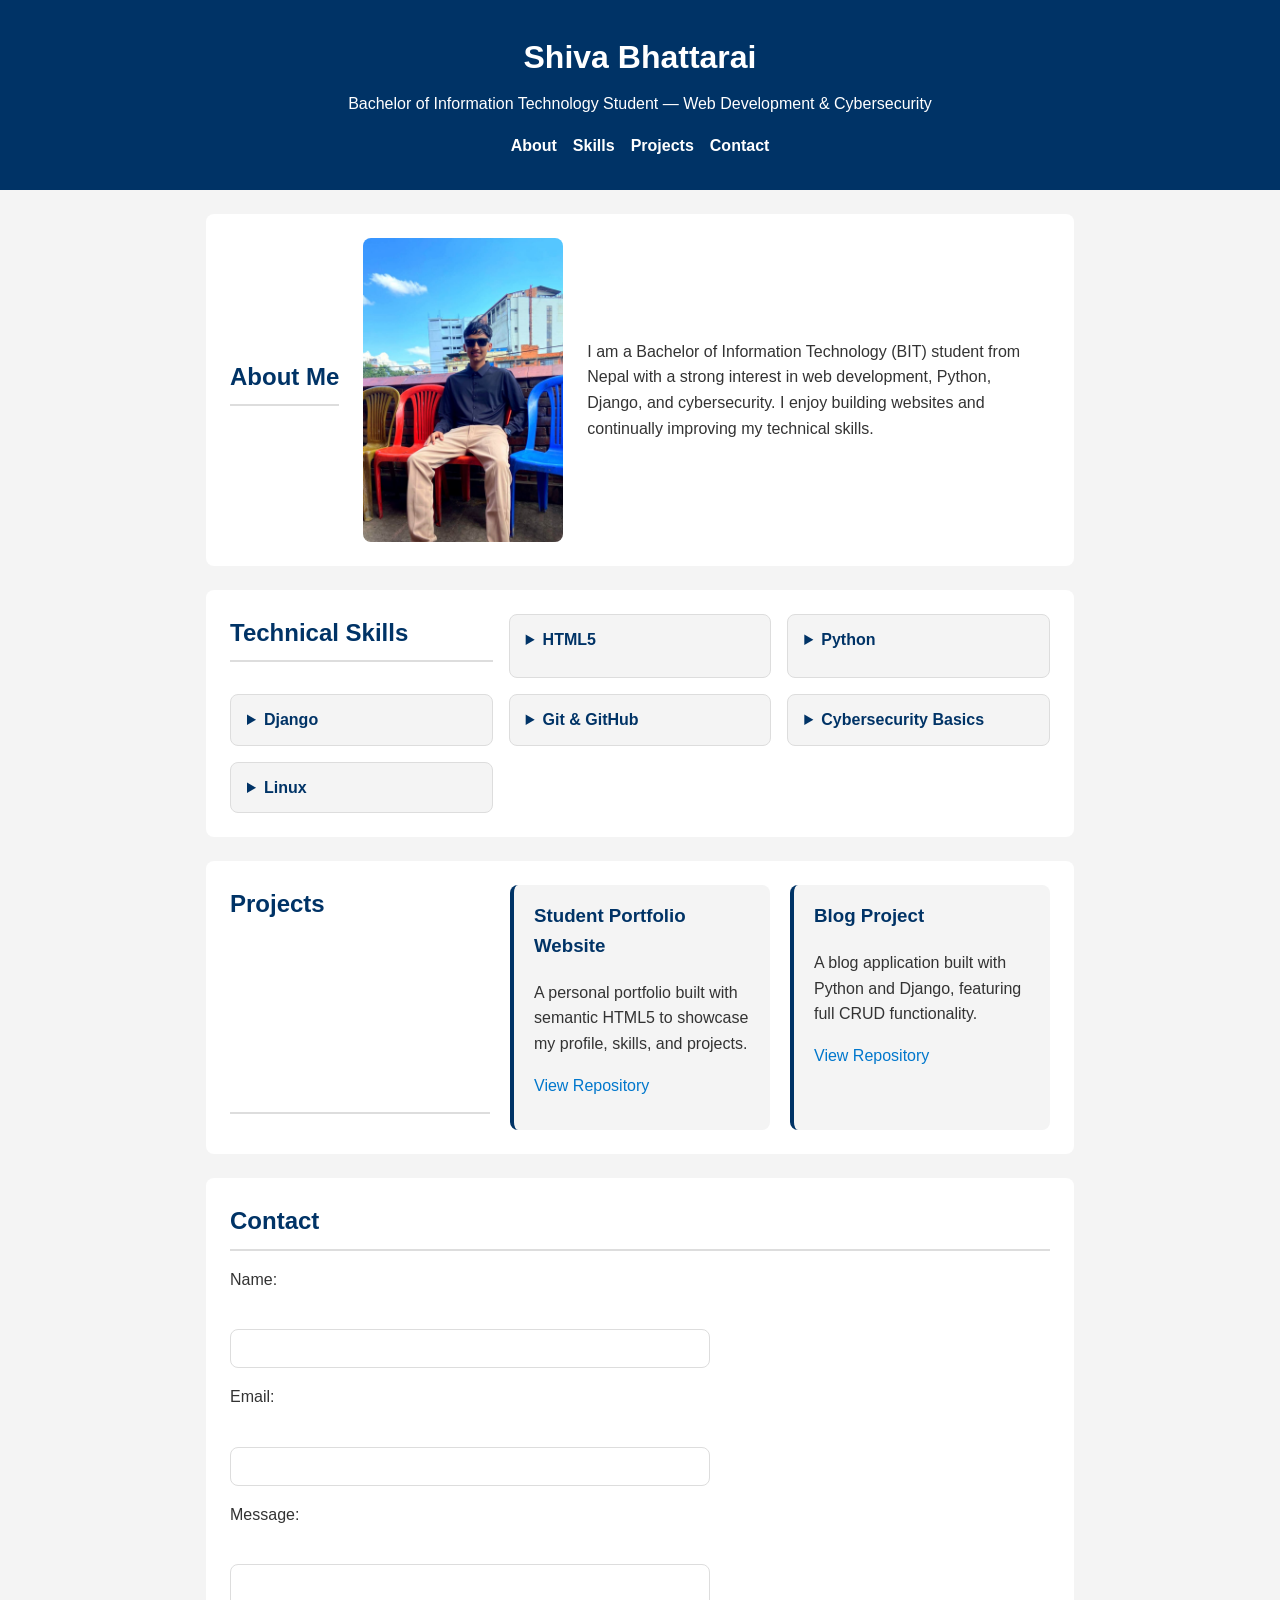
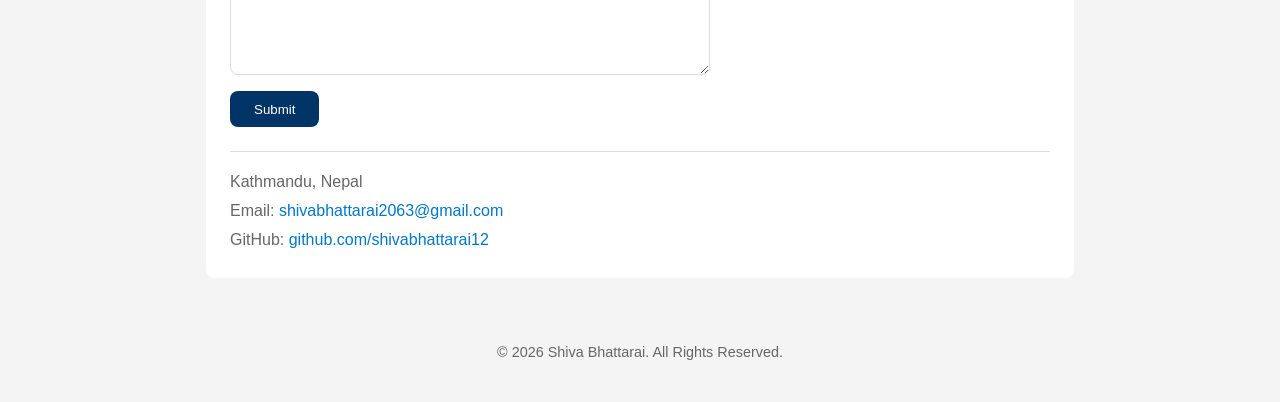
<file: index.html>
<!DOCTYPE html>
<html lang="en">
<head>
    <meta charset="UTF-8">
    <meta name="viewport" content="width=device-width, initial-scale=1.0">
    <meta name="description" content="Personal portfolio of Shiva Bhattarai, a Bachelor of Information Technology student specializing in web development, Python, Django, and cybersecurity.">
    <meta name="author" content="Shiva Bhattarai">
    <title>Shiva Bhattarai | Portfolio</title>
    <link rel="stylesheet" href="style.css">
</head>
<body>
    <!-- Header -->
    <header>
        <h1>Shiva Bhattarai</h1>
        <p>Bachelor of Information Technology Student &mdash; Web Development &amp; Cybersecurity</p>

        <nav aria-label="Main navigation">
            <ul>
                <li><a href="#about">About</a></li>
                <li><a href="#skills">Skills</a></li>
                <li><a href="#projects">Projects</a></li>
                <li><a href="#contact">Contact</a></li>
            </ul>
        </nav>
    </header>

    <!-- Main Content -->
    <main>

        <!-- About Section -->
        <section id="about" aria-labelledby="about-heading">
            <h2 id="about-heading">About Me</h2>

            <img src="profile.jpg" alt="Profile picture of Shiva Bhattarai" width="200" height="250">

            <p>
                I am a Bachelor of Information Technology (BIT) student from
                Nepal with a strong interest in web development, Python,
                Django, and cybersecurity. I enjoy building websites and
                continually improving my technical skills.
            </p>
        </section>

        <!-- Skills Section -->
        <section id="skills" aria-labelledby="skills-heading">
            <h2 id="skills-heading">Technical Skills</h2>

            <details>
                <summary>HTML5</summary>
                <p>Semantic, accessible web page structure.</p>
            </details>

            <details>
                <summary>Python</summary>
                <p>Programming fundamentals and scripting.</p>
            </details>

            <details>
                <summary>Django</summary>
                <p>Web application development.</p>
            </details>

            <details>
                <summary>Git &amp; GitHub</summary>
                <p>Version control and collaboration.</p>
            </details>
            <details>
                <summary>Cybersecurity Basics</summary>
                <p>Understanding of security principles and practices.</p>
            </details>
            <details>
             <summary>Linux</summary>
                <p>Familiarity with Linux operating system like kali and command-line interface .</p>
            </details>
        </section>

        <!-- Projects Section -->
        <section id="projects" aria-labelledby="projects-heading">
            <h2 id="projects-heading">Projects</h2>

            <article>
                <h3>Student Portfolio Website</h3>
                <p>A personal portfolio built with semantic HTML5 to showcase my profile, skills, and projects.</p>
                <p>
                    <a href="https://github.com/shivabhattarai123/html_test_project.git" target="_blank" rel="noopener noreferrer">
                        View Repository
                    </a>
                </p>
            </article>

            <article>
                <h3>Blog Project</h3>
                <p>A blog application built with Python and Django, featuring full CRUD functionality.</p>
                <p>
                    <a href="https://github.com/shivabhattarai123/Blogporject.repo.git" target="_blank" rel="noopener noreferrer">
                        View Repository
                    </a>
                </p>
            </article>
        </section>

        <!-- Contact Section -->
        <section id="contact" aria-labelledby="contact-heading">
            <h2 id="contact-heading">Contact</h2>

            <form action="#" method="post">
                <p>
                    <label for="name">Name:</label><br>
                    <input type="text" id="name" name="name" autocomplete="name" required>
                </p>

                <p>
                    <label for="email">Email:</label><br>
                    <input type="email" id="email" name="email" autocomplete="email" required>
                </p>

                <p>
                    <label for="message">Message:</label><br>
                    <textarea id="message" name="message" rows="5" cols="30" required></textarea>
                </p>

                <p>
                    <button type="submit">Submit</button>
                </p>
            </form>

            <address>
                Kathmandu, Nepal<br>
                Email: <a href="mailto:shivabhattarai2063@gmail.com">shivabhattarai2063@gmail.com</a><br>
                GitHub: <a href="https://github.com/shivabhattarai123" target="_blank" rel="noopener noreferrer">github.com/shivabhattarai12</a>
            </address>
        </section>
    </main>
    <!-- Footer -->
    <footer>
        
        <p>&copy; 2026 Shiva Bhattarai. All Rights Reserved.</p>
    </footer>
</body>
</html>
</file>
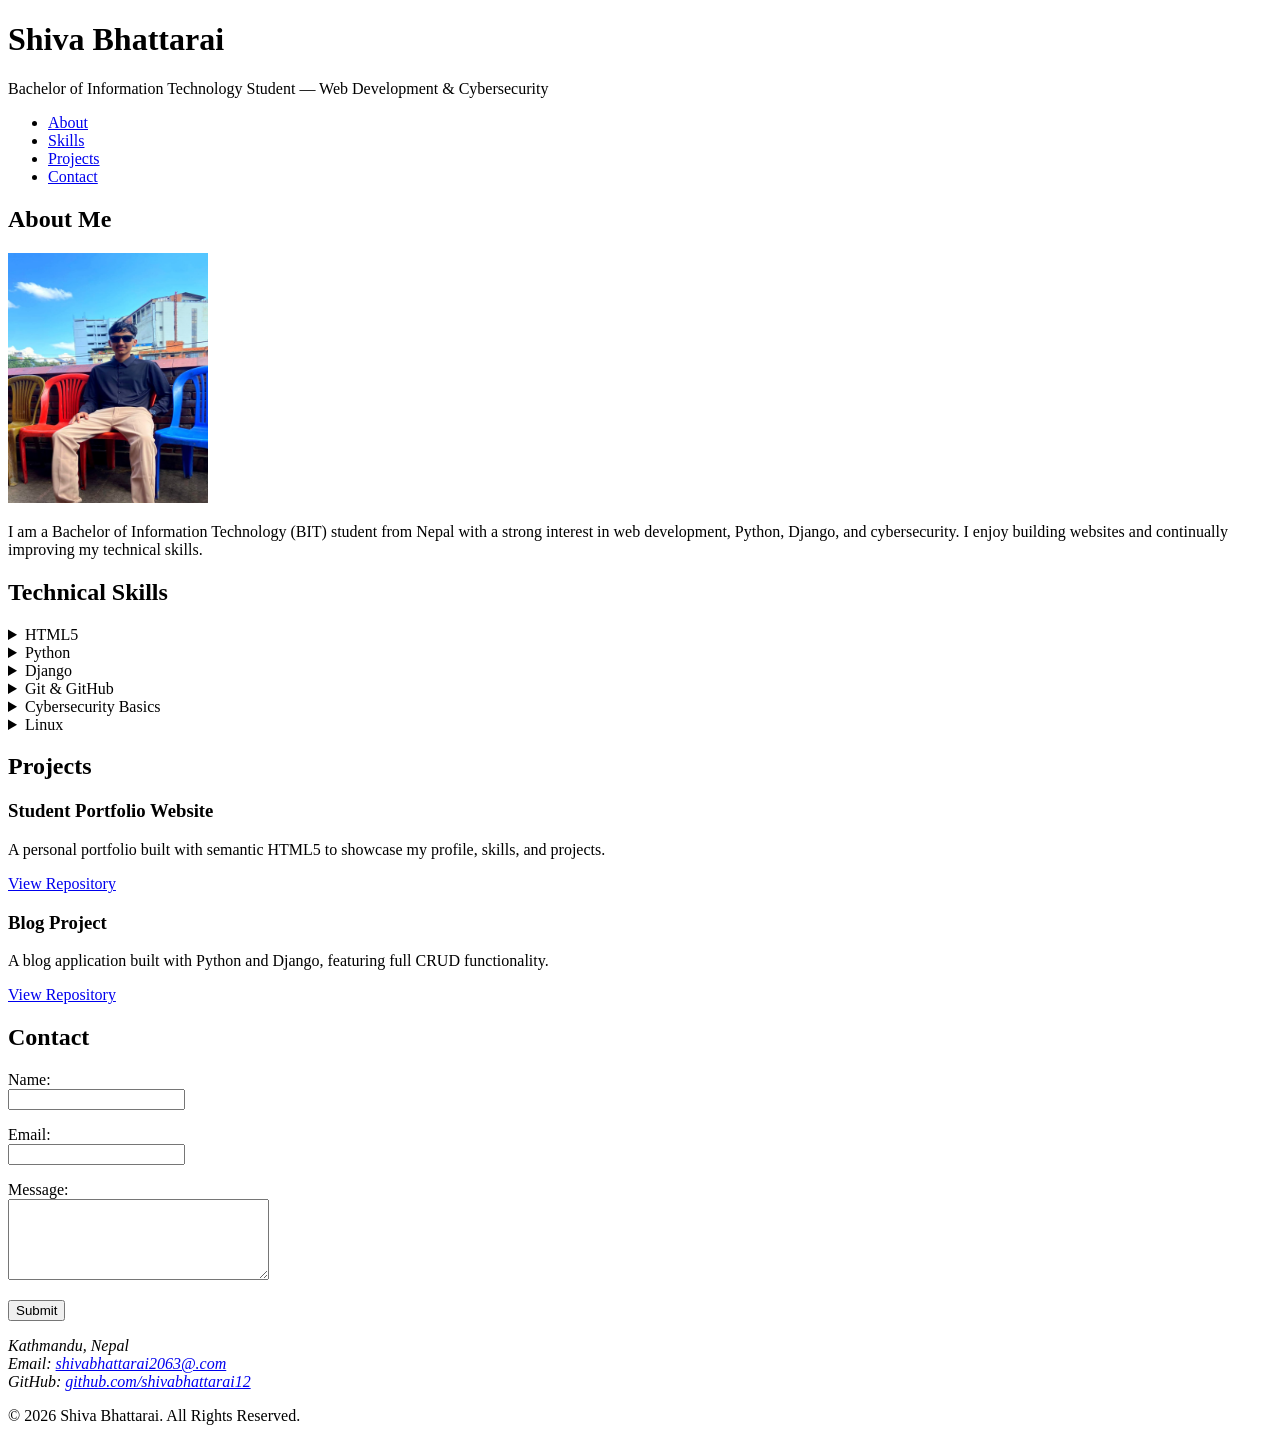
<file: indext.html>
<!DOCTYPE html>
<html lang="en">
<head>
    <meta charset="UTF-8">
    <meta name="viewport" content="width=device-width, initial-scale=1.0">
    <meta name="description" content="Personal portfolio of Shiva Bhattarai, a Bachelor of Information Technology student specializing in web development, Python, Django, and cybersecurity.">
    <meta name="author" content="Shiva Bhattarai">
    <title>Shiva Bhattarai | Portfolio</title>
</head>

<body>
    <!-- Header -->
    <header>
        <h1>Shiva Bhattarai</h1>
        <p>Bachelor of Information Technology Student &mdash; Web Development &amp; Cybersecurity</p>

        <nav aria-label="Main navigation">
            <ul>
                <li><a href="#about">About</a></li>
                <li><a href="#skills">Skills</a></li>
                <li><a href="#projects">Projects</a></li>
                <li><a href="#contact">Contact</a></li>
            </ul>
        </nav>
    </header>

    <!-- Main Content -->
    <main>

        <!-- About Section -->
        <section id="about" aria-labelledby="about-heading">
            <h2 id="about-heading">About Me</h2>

            <img src="profile.jpg" alt="Profile picture of Shiva Bhattarai" width="200" height="250">

            <p>
                I am a Bachelor of Information Technology (BIT) student from
                Nepal with a strong interest in web development, Python,
                Django, and cybersecurity. I enjoy building websites and
                continually improving my technical skills.
            </p>
        </section>

        <!-- Skills Section -->
        <section id="skills" aria-labelledby="skills-heading">
            <h2 id="skills-heading">Technical Skills</h2>

            <details>
                <summary>HTML5</summary>
                <p>Semantic, accessible web page structure.</p>
            </details>

            <details>
                <summary>Python</summary>
                <p>Programming fundamentals and scripting.</p>
            </details>

            <details>
                <summary>Django</summary>
                <p>Web application development.</p>
            </details>

            <details>
                <summary>Git &amp; GitHub</summary>
                <p>Version control and collaboration.</p>
            </details>
            <details>
                <summary>Cybersecurity Basics</summary>
                <p>Understanding of security principles and practices.</p>
            </details>
            <details>
             <summary>Linux</summary>
                <p>Familiarity with Linux operating system and command-line interface.</p>
            </details>
        </section>

        <!-- Projects Section -->
        <section id="projects" aria-labelledby="projects-heading">
            <h2 id="projects-heading">Projects</h2>

            <article>
                <h3>Student Portfolio Website</h3>
                <p>A personal portfolio built with semantic HTML5 to showcase my profile, skills, and projects.</p>
                <p>
                    <a href="https://github.com/shivabhattarai123/html_test_project.git" target="_blank" rel="noopener noreferrer">
                        View Repository
                    </a>
                </p>
            </article>

            <article>
                <h3>Blog Project</h3>
                <p>A blog application built with Python and Django, featuring full CRUD functionality.</p>
                <p>
                    <a href="https://github.com/shivabhattarai123/Blogporject.repo.git" target="_blank" rel="noopener noreferrer">
                        View Repository
                    </a>
                </p>
            </article>
        </section>

        <!-- Contact Section -->
        <section id="contact" aria-labelledby="contact-heading">
            <h2 id="contact-heading">Contact</h2>

            <form action="#" method="post">
                <p>
                    <label for="name">Name:</label><br>
                    <input type="text" id="name" name="name" autocomplete="name" required>
                </p>

                <p>
                    <label for="email">Email:</label><br>
                    <input type="email" id="email" name="email" autocomplete="email" required>
                </p>

                <p>
                    <label for="message">Message:</label><br>
                    <textarea id="message" name="message" rows="5" cols="30" required></textarea>
                </p>

                <p>
                    <button type="submit">Submit</button>
                </p>
            </form>

            <address>
                Kathmandu, Nepal<br>
                Email: <a href="mailto:shivabhattarai2063@.com">shivabhattarai2063@.com</a><br>
                GitHub: <a href="https://github.com/shivabhattarai123" target="_blank" rel="noopener noreferrer">github.com/shivabhattarai12</a>
            </address>
        </section>
    </main>
    <!-- Footer -->
    <footer>
        <p>&copy; 2026 Shiva Bhattarai. All Rights Reserved.</p>
    </footer>
</body>
</html>
</file>
<file: style.css>
/* ---------- Color palette & base setup ---------- */
:root {
    --color-primary: #003366;
    --color-accent: #0077cc;
    --color-bg: #f4f4f4;
    --color-panel: #ffffff;
    --color-text: #333333;
    --color-text-light: #666666;
    --color-border: #dddddd;
    --radius: 8px;
    --max-width: 900px;
}

* {
    box-sizing: border-box;
}

body {
    margin: 0;
    font-family: 'Segoe UI', Arial, sans-serif;
    background-color: var(--color-bg);
    color: var(--color-text);
    line-height: 1.6;
}

img {
    max-width: 100%;
    height: auto;
}

a {
    color: var(--color-accent);
    text-decoration: none;
}

a:hover {
    text-decoration: underline;
}

/* ---------- Header ---------- */
header {
    background-color: var(--color-primary);
    color: white;
    text-align: center;
    padding: 2rem 1rem;
}

header h1 {
    margin: 0 0 0.5rem;
    font-size: 2rem;
}

header p {
    margin: 0 0 1rem;
}

/* ---------- Navigation ---------- */
nav ul {
    list-style: none;
    display: flex;
    flex-wrap: wrap;
    justify-content: center;
    gap: 1rem;
    margin: 0;
    padding: 0;
}

nav ul li a {
    color: white;
    font-weight: bold;
}

nav ul li a:hover {
    color: #ffcc00;
}

/* ---------- Layout ---------- */
main {
    max-width: var(--max-width);
    margin: 0 auto;
    padding: 0 1rem;
}

section {
    background-color: var(--color-panel);
    border-radius: var(--radius);
    margin: 1.5rem 0;
    padding: 1.5rem;
}

h2 {
    color: var(--color-primary);
    margin-top: 0;
    margin-bottom: 1rem;
    border-bottom: 2px solid var(--color-border);
    padding-bottom: 0.5rem;
}

/* ---------- About ---------- */
#about {
    display: flex;
    flex-wrap: wrap;
    gap: 1.5rem;
    align-items: center;
}

#about img {
    border-radius: var(--radius);
    width: 200px;
    flex-shrink: 0;
}

#about p {
    flex: 1 1 300px;
    margin: 0;
}

/* ---------- Skills grid ---------- */
#skills {
    display: grid;
    grid-template-columns: repeat(auto-fit, minmax(220px, 1fr));
    gap: 1rem;
}

#skills details {
    background-color: var(--color-bg);
    border: 1px solid var(--color-border);
    border-radius: var(--radius);
    padding: 0.75rem 1rem;
}

#skills summary {
    font-weight: bold;
    cursor: pointer;
    color: var(--color-primary);
}

#skills details p {
    margin: 0.5rem 0 0;
    color: var(--color-text-light);
}

/* ---------- Projects ---------- */
#projects {
    display: grid;
    gap: 1.25rem;
}

article {
    background-color: var(--color-bg);
    border-left: 4px solid var(--color-primary);
    border-radius: var(--radius);
    padding: 1rem 1.25rem;
}

article h3 {
    margin-top: 0;
    color: var(--color-primary);
}

@media (min-width: 640px) {
    #projects {
        grid-template-columns: repeat(auto-fit, minmax(260px, 1fr));
    }
}

/* ---------- Contact form ---------- */
form {
    display: flex;
    flex-direction: column;
    gap: 1rem;
    max-width: 480px;
}

form p {
    margin: 0;
    display: flex;
    flex-direction: column;
    gap: 0.35rem;
}

input,
textarea {
    width: 100%;
    padding: 0.6rem;
    border: 1px solid var(--color-border);
    border-radius: var(--radius);
    font-family: inherit;
    font-size: 1rem;
}

button {
    align-self: flex-start;
    background-color: var(--color-primary);
    color: white;
    padding: 0.65rem 1.5rem;
    border: none;
    border-radius: var(--radius);
    cursor: pointer;
}

button:hover {
    background-color: var(--color-accent);
}

address {
    margin-top: 1.5rem;
    padding-top: 1rem;
    border-top: 1px solid var(--color-border);
    font-style: normal;
    color: var(--color-text-light);
    line-height: 1.8;
}

/* ---------- Footer ---------- */
footer {
    text-align: center;
    padding: 1.5rem 1rem;
    color: var(--color-text-light);
    font-size: 0.9rem;
}

/* ---------- Responsive breakpoints ---------- */
@media (max-width: 768px) {
    section {
        padding: 1rem;
        margin: 1rem 0;
    }

    #about {
        flex-direction: column;
        text-align: center;
    }
}

@media (max-width: 480px) {
    header {
        padding: 1.5rem 1rem;
    }

    nav ul {
        flex-direction: column;
        gap: 0.5rem;
    }

    button {
        align-self: stretch;
        text-align: center;
    }
}
</file>
